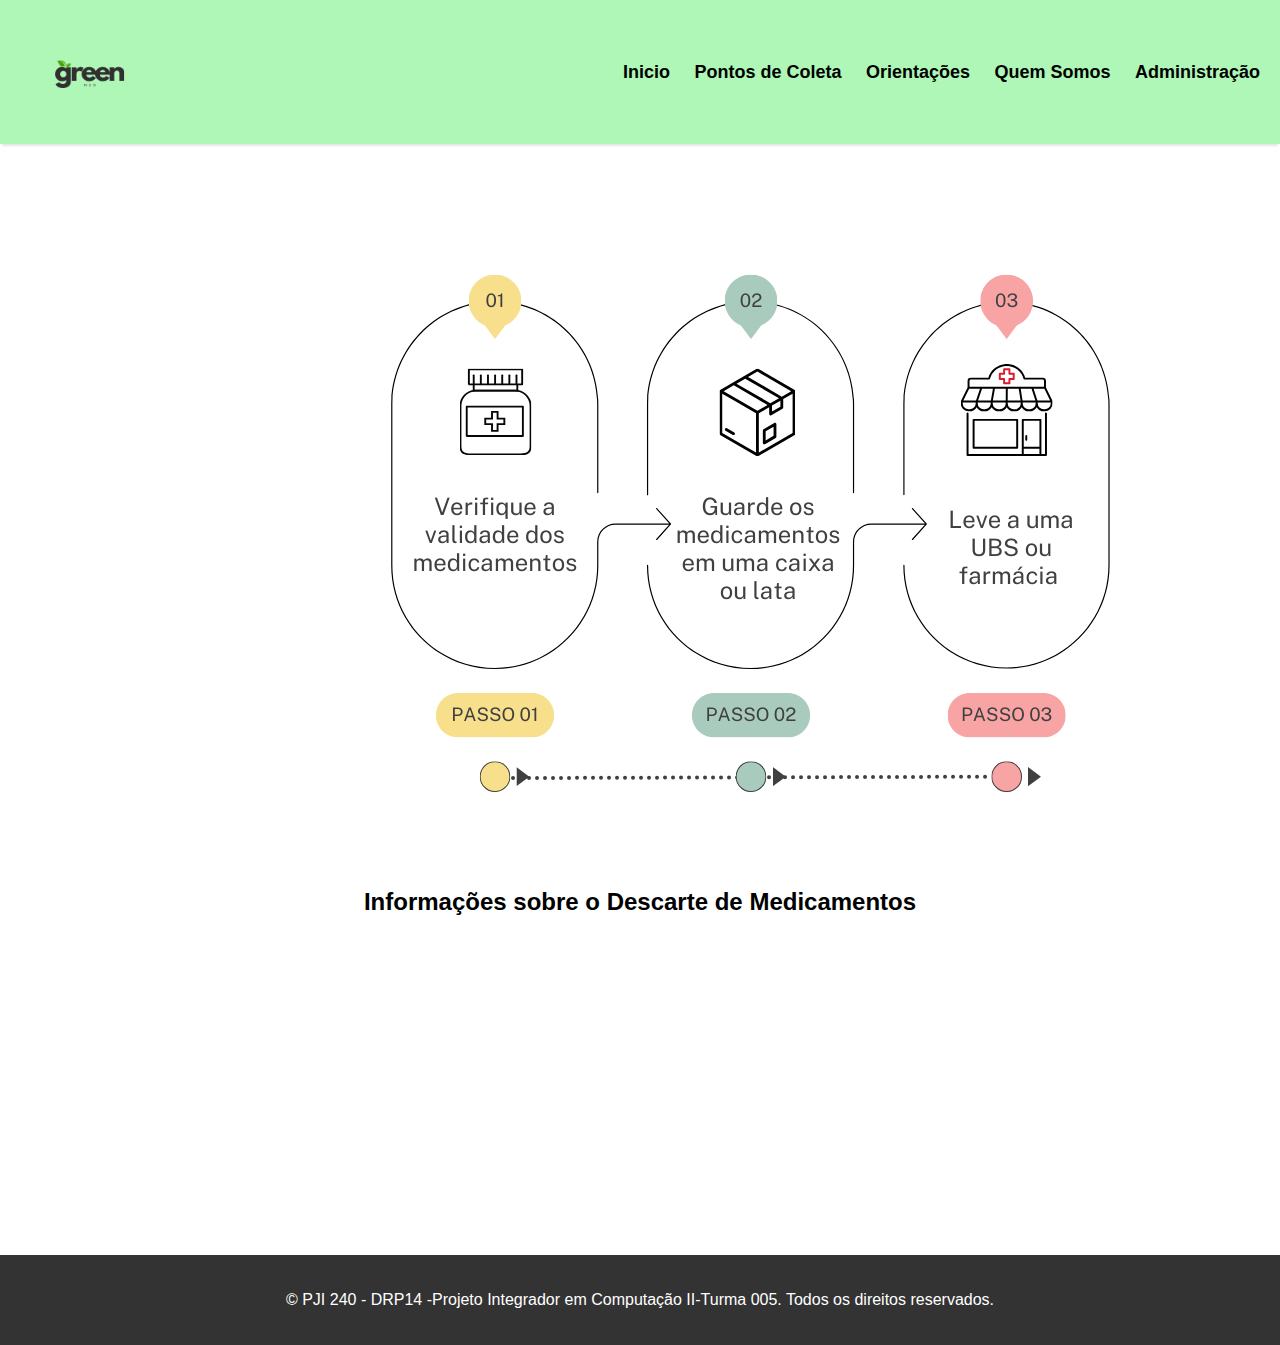
<file: index.html>
<!DOCTYPE html>
<html lang="pt-BR">
<head>
    <meta charset="UTF-8">
    <meta name="viewport" content="width=device-width, initial-scale=1.0">
    <title>GreenMed</title>
    <link rel="stylesheet" href="./styles.css">
</head>
<body>
    <header id="menu_header">
        <nav>
            <a href="index.html">
                <img src="./GreenMED_Logo.png" alt="Logotipo do Site">
            </a>

            <ul>
                <li><a href="./index.html">Inicio</a></li>
                <li><a href="./consulta.html">Pontos de Coleta</a></li>
                <li><a href="./orientacoes.html">Orientações</a></li>
                <li><a href="./contato.html">Quem Somos</a></li>
                <li><a href="./login.html">Administração</a></li>
            </ul>
        </nav>
    </header>

    <!-- Carrossel de Banners -->
    <section id="banners">
        <div class="carousel">
            <div class="slide">
                <img src="./Banner_1.png" alt="Banner 1">
            </div>
            <div class="slide">
                <img src="./Banner_2.png" alt="Banner 2">
            </div>
            <div class="slide">
                <img src="./Banner_3.png" alt="Banner 3">
            </div>
            <div class="slide">
                <img src="./Banner_4.png" alt="Banner 4">
            </div>            
        </div>
    </section>

    <!-- Frame de Vídeo -->
    <section id="video-info">
        <h2>Informações sobre o Descarte de Medicamentos</h2>
        <iframe width="560" height="315" src="https://www.youtube.com/embed/c59vD493EkA?si=69M3HdiGc4V50END" title="YouTube video player" frameborder="0" allow="accelerometer; autoplay; clipboard-write; encrypted-media; gyroscope; picture-in-picture; web-share" referrerpolicy="strict-origin-when-cross-origin" allowfullscreen></iframe>
    </section>

    <footer>
        <p>&copy; PJI 240 - DRP14 -Projeto Integrador em Computação II-Turma 005. Todos os direitos reservados.</p>
    </footer>
    
    <script src="./scripts.js"></script>
</body>
</html>
</file>
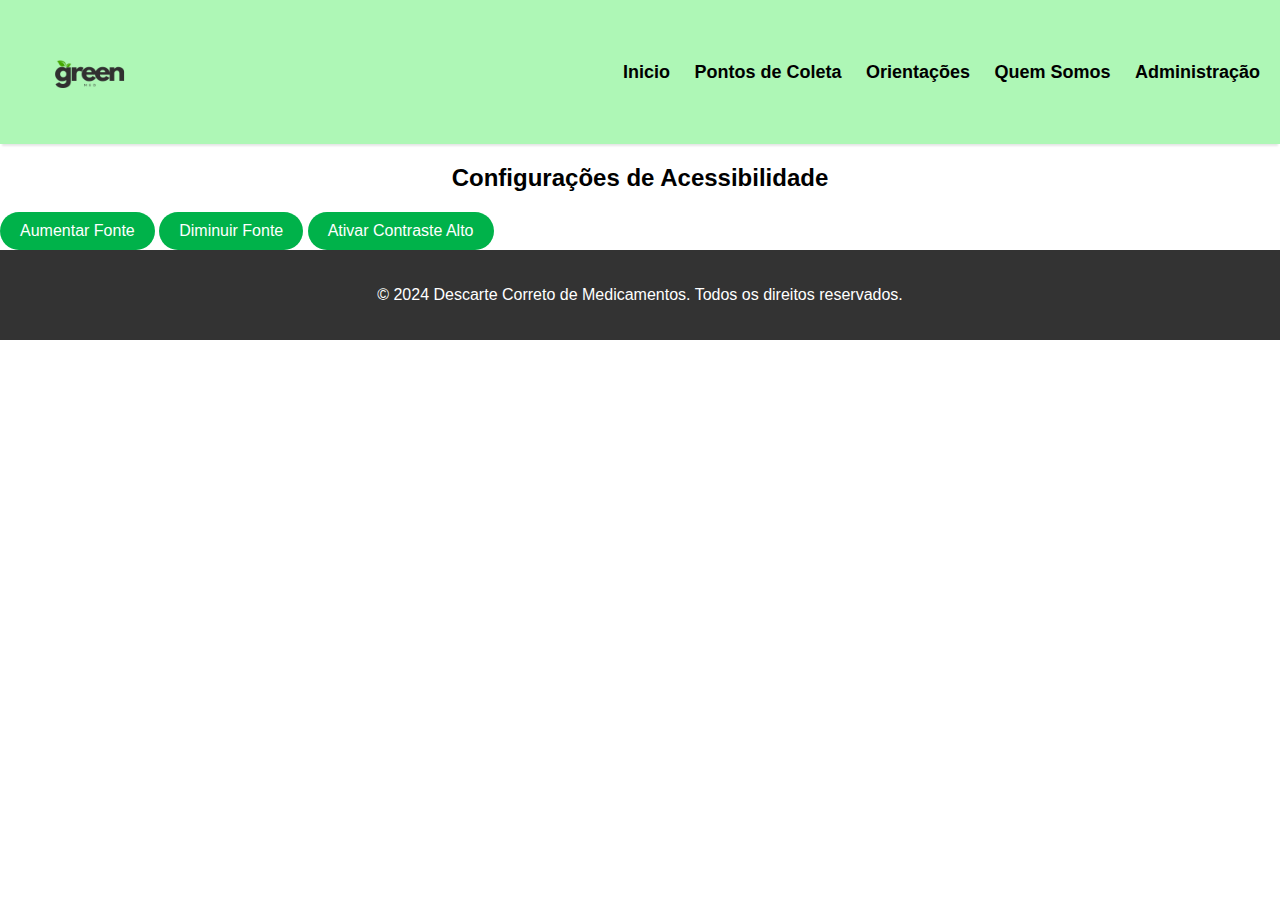
<file: acessibilidade.html>
<!DOCTYPE html>
<html lang="pt-BR">
<head>
    <meta charset="UTF-8">
    <meta name="viewport" content="width=device-width, initial-scale=1.0">
    <title>GreenMed</title>
    <link rel="stylesheet" href="./styles.css">
</head>
<body>
    <header id="menu_header">
        <nav>
            <a href="index.html">
                <img src="./GreenMED_Logo.png" alt="Logotipo do Site">
            </a>

            <ul>
                <li><a href="./index.html">Inicio</a></li>
                <li><a href="./consulta.html">Pontos de Coleta</a></li>
                <li><a href="./orientacoes.html">Orientações</a></li>
                <li><a href="./contato.html">Quem Somos</a></li>
                <li><a href="./login.html">Administração</a></li>
            </ul>
        </nav>
    </header>

    <section id="ferramentas-acessibilidade">
        <h2>Configurações de Acessibilidade</h2>
        <button id="increase-font">Aumentar Fonte</button>
        <button id="decrease-font">Diminuir Fonte</button>
        <button id="high-contrast">Ativar Contraste Alto</button>
    </section>

    <footer>
        <p>&copy; 2024 Descarte Correto de Medicamentos. Todos os direitos reservados.</p>
    </footer>

    <script src="scripts.js"></script>
</body>
</html>
</file>
<file: styles.css>
/* Global Styles */
body {
    font-family: 'Arial', sans-serif;
    color: #000000;
    margin: 0;
    padding: 0;
    background-color: #fff;
}

/* Centraliza os Sub-titulos */
h2 {

    text-align: center;
}

/* Header */
#menu_header {
    position: relative;
    top: 0;
    left: 0;
    width: 100%;
    z-index: 10 ;
    background-color:#AEF7B6;
    transition: background-color 0.3s ease;
    box-shadow: 0 4px 2px -2px rgba(0, 0, 0, 0.1);
    padding: 20px 0;
}
.scrolled {
    background-color: #AEF7B6; /* Verde claro */
}

header img {
    height: 100px;
    width: auto;
    margin-left: 20px;
}

nav {
    display: flex;
    justify-content: space-between;
    align-items: center;
    padding: 0 20px;
}

nav ul {
    list-style-type: none;
    margin: 0;
    padding: 0;
}

nav ul li {
    display: inline-block;
    margin-left: 20px;
}

nav ul li a {
    text-decoration: none;
    color: #000;
    font-weight: bold;
    transition: color 0.3s;
    font-size: 18px;
}

nav ul li a:hover {
    color: #00b24a;
    text-decoration: underline;
}

/* Banner Carousel */
.banner-carousel {
    position: relative;
    width: 80%;
    max-height: 600px;
    overflow: hidden;
}

.banner-carousel img {
    width: 100%;
    height: auto;
    object-fit: cover;
    transition: opacity 1s ease-in-out;
}

/* Banner Buttons */
.banner-carousel .prev,
.banner-carousel .next {
    position: absolute;
    top: 50%;
    background-color: rgba(0, 0, 0, 0.5);
    color: #fff;
    padding: 10px;
    cursor: pointer;
    transform: translateY(-50%);
    font-size: 18px;
    border: none;
    border-radius: 50%;
}

.banner-carousel .prev {
    left: 10px;
}

.banner-carousel .next {
    right: 10px;
}

/* Buttons */
button {
    background-color: #00b24a;
    color: white;
    border: none;
    border-radius: 25px;
    padding: 10px 20px;
    font-size: 16px;
    cursor: pointer;
    transition: background-color 0.3s ease;
}

button:hover {
    background-color: #008c3a;
}

/* Estilizando a seção de pesquisa */
#pesquisa-pontos {
    display: flex;
    justify-content: center; /* Centraliza o formulário horizontalmente */
    align-items: center;
    padding: 20px;
    background-color: #AEF7B6; /* Cor de fundo para diferenciar a seção */
}

/* Video Section */
.video-section {
    display: flex;
    justify-content: center;
    align-items: center;
    margin: 50px 0;
    background-color: #fff;
    padding: 20px;
    border-radius: 10px;
    box-shadow: 0 2px 10px rgba(0, 0, 0, 0.1);
}

.video-section iframe {
    width: 100%;
    max-width: 800px;
    height: 450px;
    border-radius: 10px;
}

/* Footer */
footer {
    background-color: #333;
    color: white;
    padding: 20px;
    text-align: center;
}

footer a {
    color: #00b24a;
    text-decoration: none;
}

footer a:hover {
    text-decoration: underline;
}

/* Responsividade */
@media (max-width: 768px) {
    nav ul li {
        display: block;
        margin: 10px 0;
    }

    .video-section iframe {
        height: 300px;
    }
}

@media (max-width: 480px) {
    header img {
        height: 40px;
    }

    .banner-carousel {
        max-height: 400px;
    }

    .banner-carousel img {
        object-fit: contain;
    }
}
</file>
